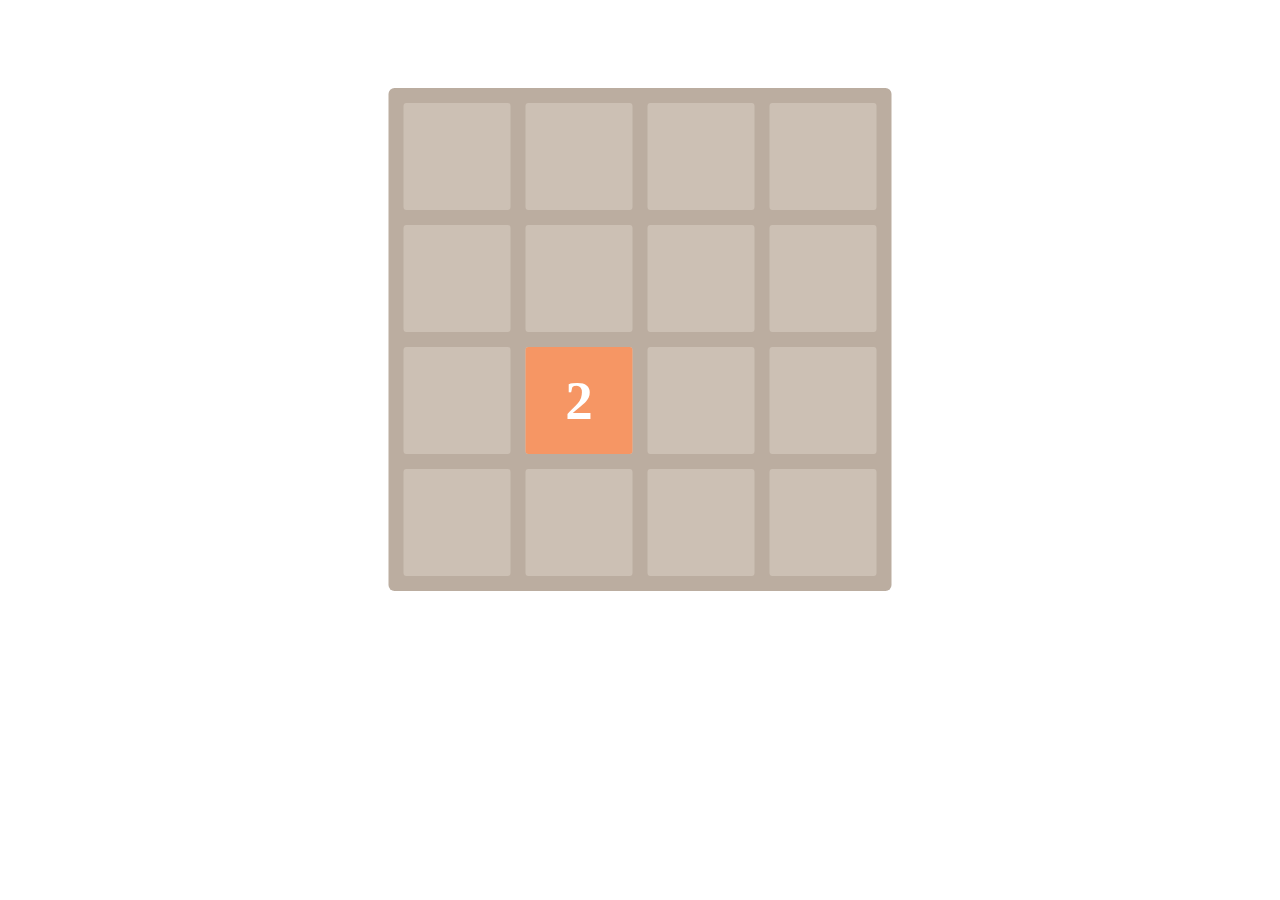
<file: index.html>
<!DOCTYPE html>
<html lang="en">
<head>
  <meta charset="UTF-8">
  <meta http-equiv="X-UA-Compatible" content="IE=edge">
  <meta name="viewport" content="width=device-width, initial-scale=1.0">
  <title>Document</title>
  <script src="./main.js" ></script>
  <link rel="stylesheet" type="text/css" href="./index.css" />
</head>
<body>
  <div id="wrap">
    <div class="row-wrap">
      <span></span>
      <span></span>
      <span></span>
      <span></span>
    </div>
    <div class="row-wrap">
      <span></span>
      <span></span>
      <span></span>
      <span></span>
    </div>
    <div class="row-wrap">
      <span></span>
      <span></span>
      <span></span>
      <span></span>
    </div>
    <div class="row-wrap">
      <span></span>
      <span></span>
      <span></span>
      <span></span>
    </div>
    <!-- <span class="cell" style="position:absolute">fff</span> -->
  </div>
</body>
</html>
</file>
<file: index.css>
#wrap {
	display: flex;
	position: absolute;
	left: 50%;
	flex-wrap: wrap;
	margin-top: 80px;
	padding: 15px;
	border-radius: 6px;
	width: 473px;
	height: 473px;
	background-color: rgb(187, 173, 160);
	transform: translate(-50%);
}
.row-wrap {
	display: flex;
}
span {
	margin-right: 15px;
	margin-bottom: 15px;
	border-radius: 3px;
	width: 107px;
	height: 107px;
	background-color: rgba(238, 228, 218, .35);
	line-height: 107px;
	text-align: center;
	font-weight: 700;
	font-size: 55px;
	color: white;
}
span:nth-of-type(4),
span:nth-of-type(8),
span:nth-of-type(12),
span:nth-of-type(16) {
	margin-right: 0;
}
.cell-1-1 {
	transform: translate(0, 0);
}
.cell-1-2 {
	transform: translate(122px, 0);
}
.cell-1-3 {
	transform: translate(244px, 0);

}
.cell-1-4 {
	transform: translate(366px, 0);
}
.cell-2-1 {
	transform: translate(0, 122px);
}
.cell-2-2 {
	transform: translate(122px, 122px);
}
.cell-2-3 {
	transform: translate(244px, 122px);
}
.cell-2-4 {
	transform: translate(366px, 122px);
}
.cell-3-1 {
	transform: translate(0, 244px);
}
.cell-3-2 {
	transform: translate(122px, 244px);
}
.cell-3-3 {
	transform: translate(244px, 244px);
}
.cell-3-4 {
	transform: translate(366px, 244px);
}
.cell-4-1 {
	transform: translate(0, 366px);
}
.cell-4-2 {
	transform: translate(122px, 366px);
}
.cell-4-3 {
	transform: translate(244px, 366px);
}
.cell-4-4 {
	transform: translate(366px, 366px);
}

span.cell {
	position: absolute;
	transition-property: transform;
	transition-duration: 100ms;
	transition-timing-function: ease-in-out;
}

/* 动画 */
@keyframes appear {
	0% {
		transform: scale(0);
		opacity: 0;
	}

	100% {
		transform: scale(1);
		opacity: 1;
	}
}

/* 合并时展示的动画 */
@keyframes pop {
	0% {
		transform: scale(0);
	}

	50% {
		transform: scale(1.2);
	}

	100% {
		transform: scale(1);
	}
}

.block {
	display: inline-block;
	width: 100%;
	height: 100%;
	animation: appear 200ms ease 100ms;
	animation-fill-mode: backwards;
}

.block-merged {
	animation: pop 200ms ease 100ms;
	animation-fill-mode: backwards;
}
</file>
